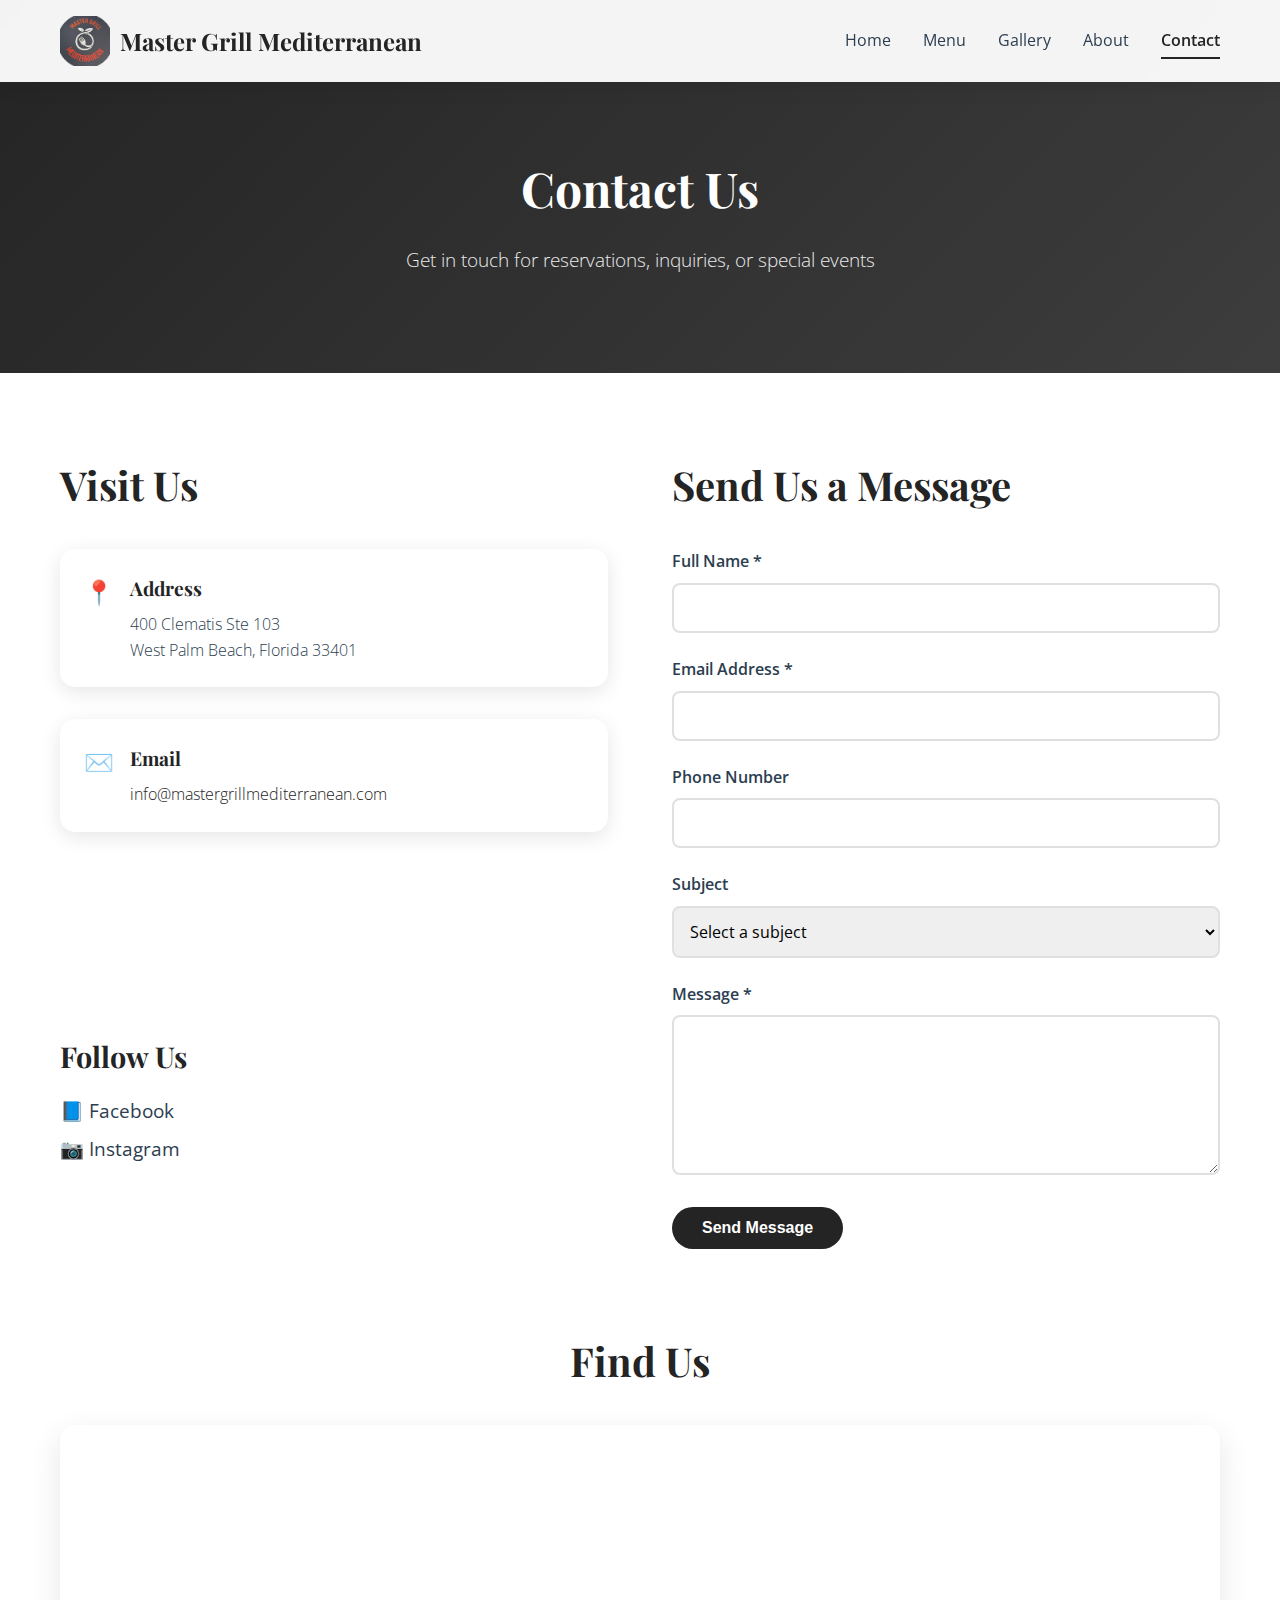
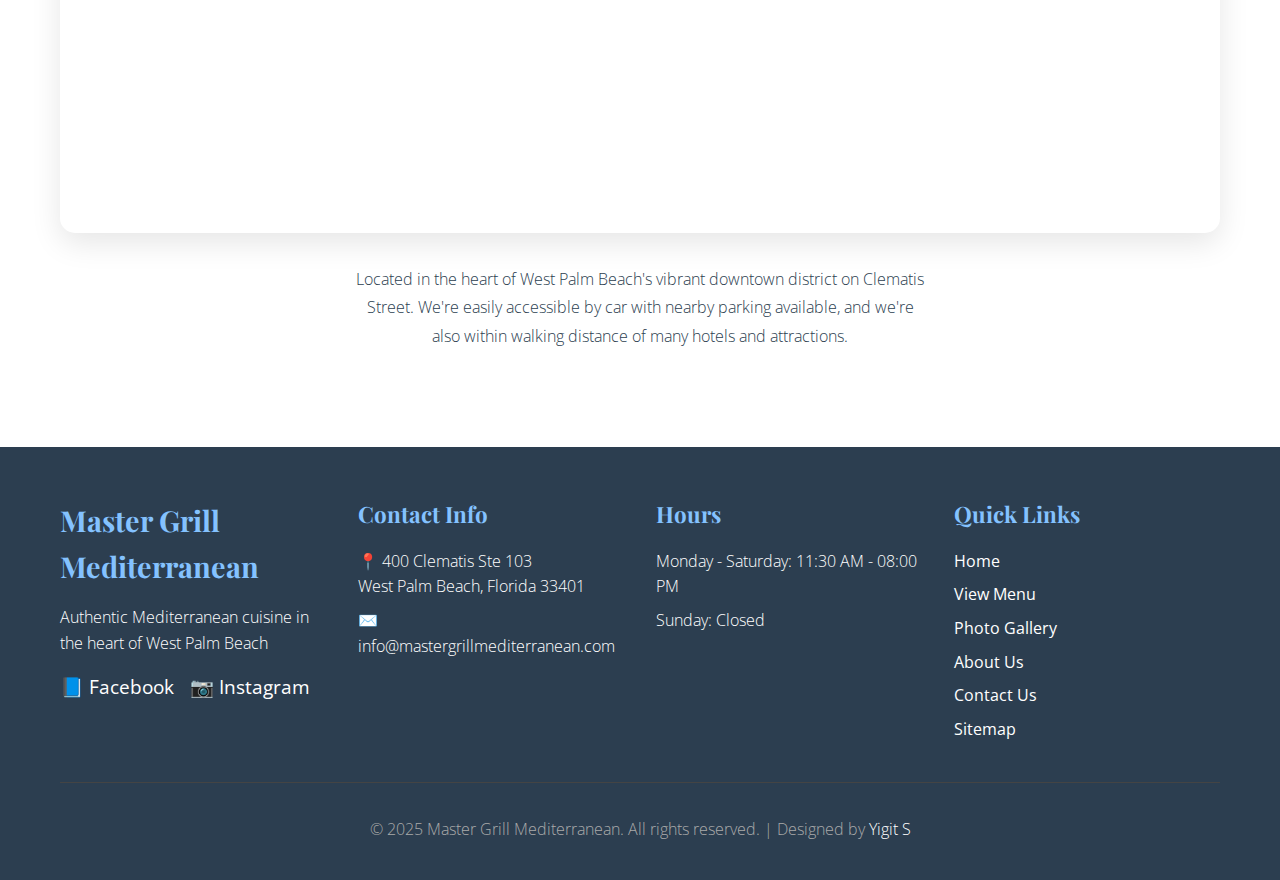
<file: Master Grill Mediterranean/contact.html>
<!DOCTYPE html>
<html lang="en">
<head>
    <meta charset="UTF-8">
    <meta name="viewport" content="width=device-width, initial-scale=1.0">

    <!-- Page Title -->
    <title>Contact Us - Master Grill Mediterranean | West Palm Beach</title>

    <!-- Favicon -->
    <link rel="shortcut icon" type="image/png" href="assets/img/logo.png" />

    <!-- Fonts -->
    <link rel="preconnect" href="https://fonts.googleapis.com">
    <link rel="preconnect" href="https://fonts.gstatic.com" crossorigin>
    <link
        href="https://fonts.googleapis.com/css2?family=Playfair+Display:wght@400;700&family=Open+Sans:wght@300;400;600&display=swap"
        rel="stylesheet">

    <!-- Styles -->
    <link rel="stylesheet" href="styles.css">

    <!-- SEO Meta Tags -->
    <meta name="description"
        content="Get in touch with Master Grill Mediterranean in West Palm Beach. Contact us for reservations, catering, or questions about our authentic Mediterranean cuisine.">
    <meta name="keywords"
        content="Mediterranean restaurant West Palm Beach, Master Grill Mediterranean, seafood, grilled meats, vegetarian options, fine wines, reservations">

    <!-- Open Graph (Facebook & Instagram) -->
    <meta property="og:title" content="Contact Us - Master Grill Mediterranean">
    <meta property="og:description"
        content="Reach out to Master Grill Mediterranean in West Palm Beach for reservations, catering, and authentic Mediterranean flavors.">
    <meta property="og:image" content="https://www.mastergrillmediterranean.com/assets/img/logo.png">
    <meta property="og:url" content="https://www.mastergrillmediterranean.com/contact.html">
    <meta property="og:type" content="restaurant">

    <!-- JSON-LD Structured Data -->
    <script type="application/ld+json">
  {
    "@context": "https://schema.org",
    "@type": "Restaurant",
    "name": "Master Grill Mediterranean",
    "image": "https://www.mastergrillmediterranean.com/assets/img/logo.png",
    "url": "https://www.mastergrillmediterranean.com",
    "telephone": "+1-561-555-1234",
    "address": {
        "@type": "PostalAddress",
        "streetAddress": "400 Clematis Ste 103",
        "addressLocality": "West Palm Beach",
        "addressRegion": "FL",
        "postalCode": "33401",
        "addressCountry": "US"
        },
    "servesCuisine": "Mediterranean",
    "priceRange": "$$",
    "menu": "https://www.mastergrillmediterranean.com/assets/menu/menu.pdf",
    "sameAs": [
      "https://www.facebook.com/p/Master-Grill-Mediterranean-61574359037773/",
      "https://www.instagram.com/master_grill_mediterranean/"
    ]
  }
  </script>
</head>


<body>
    <!-- Navigation -->
    <div id="navbar-placeholder"></div>

    
    <style>
        .logo-link {
            display: flex;
            align-items: center;
            text-decoration: none;
            color: inherit;
        }
    
        .logo-img {
            height: 50px;
            /* adjust size as needed */
            margin-right: 10px;
        }
    </style>
    <!-- Navigation -->
    <!-- <nav class="navbar">
        <div class="nav-container">
            <div class="nav-logo">
                <h2>Master Grill Mediterranean</h2>
            </div>
            <div class="nav-menu" id="nav-menu">
                <a href="index.html" class="nav-link">Home</a>
                <a href="menu.html" class="nav-link">Menu</a>
                <a href="gallery.html" class="nav-link">Gallery</a>
                <a href="about.html" class="nav-link">About</a>
                <a href="contact.html" class="nav-link active">Contact</a>
            </div>
            <div class="nav-toggle" id="nav-toggle">
                <span class="bar"></span>
                <span class="bar"></span>
                <span class="bar"></span>
            </div>
        </div>
    </nav> -->

    <!-- Page Header -->
    <section class="page-header">
        <div class="container">
            <h1>Contact Us</h1>
            <p>Get in touch for reservations, inquiries, or special events</p>
        </div>
    </section>

    <!-- Contact Content -->
    <section class="contact-content">
        <div class="container">
            <div class="contact-grid">
                <!-- Contact Information -->
                <div class="contact-info">
                    <h2>Visit Us</h2>
                    <div class="info-item">
                        <div class="info-icon">📍</div>
                        <div class="info-text">
                            <h3>Address</h3>
                            <p>400 Clematis Ste 103<br>West Palm Beach, Florida 33401</p>
                        </div>
                    </div>
                    
                    <!-- <div class="info-item">
                        <div class="info-icon">📞</div>
                        <div class="info-text">
                            <h3>Phone</h3>
                            <p><a href="tel:+1234567890">(561) 618-7727</a></p>
                            <p class="phone-note">Tap to call on mobile</p>
                        </div>
                    </div> -->
                    
                    <div class="info-item">
                        <div class="info-icon">✉️</div>
                        <div class="info-text">
                            <h3>Email</h3>
                            <p><a href="mailto:info@mastergrillmed.com">info@mastergrillmediterranean.com</a></p>
                        </div>
                    </div>
                    
                    <div class="info-item">
                        <div class="info-icon">🕒</div>
                        <div class="info-text">
                            <h3>Hours</h3>
                            <p>Monday - Saturday: 11:30 AM - 08:00 PM</p>
                            <p>Sunday: Closed</p>
                        </div>
                    </div>

                    <div class="social-info">
                        <h3>Follow Us</h3>
                        <div class="social-links">
                            <a href="https://www.facebook.com/p/Master-Grill-Mediterranean-61574359037773/" aria-label="Facebook">📘 Facebook</a>
                            <a href="https://www.instagram.com/master_grill_mediterranean/" aria-label="Instagram">📷 Instagram</a>
                        </div>
                    </div>
                </div>

                <!-- Contact Form -->
                <div class="contact-form-section">
                    <h2>Send Us a Message</h2>
                    <form class="contact-form" id="contact-form" novalidate>
                        <div class="form-group">
                            <label for="name">Full Name *</label>
                            <input type="text" id="name" name="name" required>
                            <span class="error-message" id="name-error"></span>
                        </div>
                        
                        <div class="form-group">
                            <label for="email">Email Address *</label>
                            <input type="email" id="email" name="email" required>
                            <span class="error-message" id="email-error"></span>
                        </div>
                        
                        <div class="form-group">
                            <label for="phone">Phone Number</label>
                            <input type="tel" id="phone" name="phone">
                        </div>
                        
                        <div class="form-group">
                            <label for="subject">Subject</label>
                            <select id="subject" name="subject">
                                <option value="">Select a subject</option>
                                <option value="reservation">Reservation Inquiry</option>
                                <option value="event">Private Event</option>
                                <option value="catering">Catering Request</option>
                                <option value="feedback">Feedback</option>
                                <option value="other">Other</option>
                            </select>
                        </div>
                        
                        <div class="form-group">
                            <label for="message">Message *</label>
                            <textarea id="message" name="message" rows="6" required></textarea>
                            <span class="error-message" id="message-error"></span>
                        </div>
                        
                        <button type="submit" class="btn btn-primary">Send Message</button>
                    </form>
                    
                    <!-- Success Message -->
                    <div class="success-message" id="success-message">
                        <h3>Thank You!</h3>
                        <p>Your message has been sent successfully. We'll get back to you within 24 hours.</p>
                    </div>
                </div>
            </div>

            <!-- Map Section -->
            <div class="map-section">
                <h2>Find Us</h2>
                <div class="map-container">
                    <iframe 
                        src="https://www.google.com/maps/embed?pb=!1m18!1m12!1m3!1d3580.3947891796067!2d-80.05570192477651!3d26.214159877088707!2m3!1f0!2f0!3f0!3m2!1i1024!2i768!4f13.1!3m3!1m2!1s0x88d8d6b2b4db8a8d%3A0x5b3e1b4f8a9c2d3e!2s400%20Clematis%20St%2C%20West%20Palm%20Beach%2C%20FL%2033401!5e0!3m2!1sen!2sus!4v1696789123456!5m2!1sen!2sus" 
                        width="100%" 
                        height="400" 
                        style="border:0;" 
                        allowfullscreen="" 
                        loading="lazy" 
                        referrerpolicy="no-referrer-when-downgrade"
                        title="Master Grill Mediterranean Location">
                    </iframe>
                </div>
                <div class="map-info">
                    <p>Located in the heart of West Palm Beach's vibrant downtown district on Clematis Street. We're easily accessible by car with nearby parking available, and we're also within walking distance of many hotels and attractions.</p>
                </div>
            </div>
        </div>
    </section>
    

            <button onclick="topFunction()" id="myBtn" title="Go to top">
                <svg xmlns="http://www.w3.org/2000/svg" id="up" fill="#fff" width="25" height="20" viewBox="0 0 24 24">
                    <path d="M0 21l12-18 12 18h-24zm12-16.197l-10.132 15.197h20.263l-10.131-15.197" />
                </svg>
            </button>


    <!-- footer -->
    <div id="footer-placeholder"></div>


    <script src="script.js"></script>
    <script src="gototop.js"></script>
    <script src="components.js"></script>


</body>
</html>
</file>
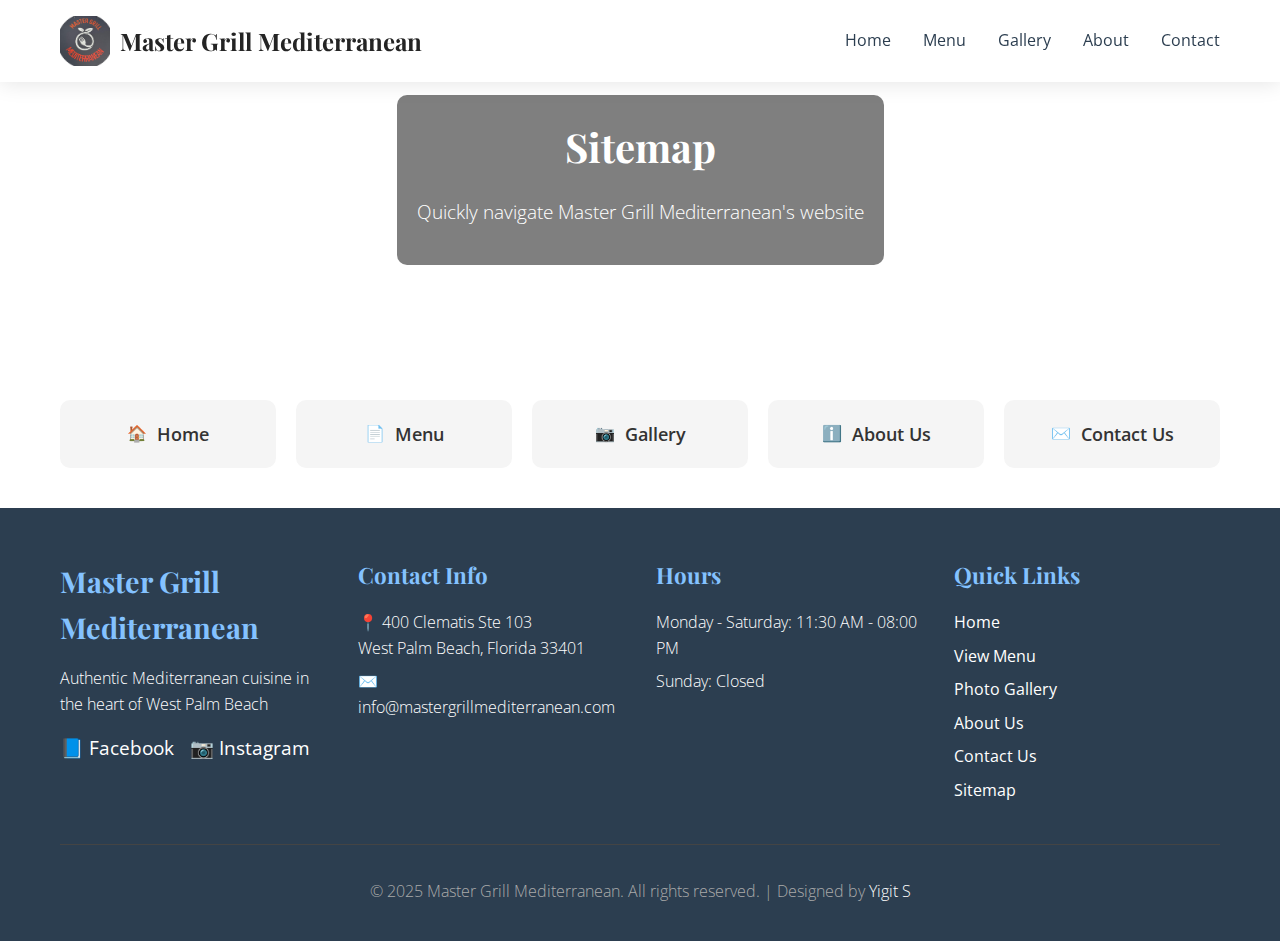
<file: Master Grill Mediterranean/sitemap.html>
<!DOCTYPE html>
<html lang="en">

<head>
    <meta charset="UTF-8">
    <meta name="viewport" content="width=device-width, initial-scale=1.0">

    <!-- Page Title -->
    <title>Sitemap - Master Grill Mediterranean | West Palm Beach</title>

    <!-- Favicon -->
    <link rel="shortcut icon" type="image/png" href="assets/img/logo.png" />

    <!-- Fonts -->
    <link rel="preconnect" href="https://fonts.googleapis.com">
    <link rel="preconnect" href="https://fonts.gstatic.com" crossorigin>
    <link
        href="https://fonts.googleapis.com/css2?family=Playfair+Display:wght@400;700&family=Open+Sans:wght@300;400;600&display=swap"
        rel="stylesheet">

    <!-- Styles -->
    <link rel="stylesheet" href="styles.css">

    <!-- SEO Meta Tags -->
    <meta name="description"
        content="Explore the sitemap for Master Grill Mediterranean in West Palm Beach. Quickly navigate to our menu, gallery, contact page, and more.">
    <meta name="keywords"
        content="Mediterranean restaurant sitemap, Master Grill Mediterranean, West Palm Beach, menu, gallery, about, contact">

    <!-- Open Graph -->
    <meta property="og:title" content="Sitemap - Master Grill Mediterranean">
    <meta property="og:description"
        content="Quickly navigate Master Grill Mediterranean's website using the sitemap. Access menu, gallery, about, and contact pages.">
    <meta property="og:image" content="https://www.mastergrillmediterranean.com/assets/img/logo.png">
    <meta property="og:url" content="https://www.mastergrillmediterranean.com/sitemap.html">
    <meta property="og:type" content="website">

    <!-- JSON-LD Structured Data -->
    <script type="application/ld+json">
    {
      "@context": "https://schema.org",
      "@type": "WebSite",
      "name": "Master Grill Mediterranean",
      "url": "https://www.mastergrillmediterranean.com",
      "potentialAction": {
        "@type": "SearchAction",
        "target": "https://www.mastergrillmediterranean.com/{search_term_string}",
        "query-input": "required name=search_term_string"
      }
    }
    </script>
</head>
<!-- Google tag (gtag.js) -->
<script async src="https://www.googletagmanager.com/gtag/js?id=G-K9HLM44PYL"></script>
<script>
    window.dataLayer=window.dataLayer||[];
    function gtag() {dataLayer.push(arguments);}
    gtag('js',new Date());

    gtag('config','G-K9HLM44PYL');
</script>

<body>
    <!-- Navigation -->
    <div id="navbar-placeholder"></div>


    <style>
        .logo-link {
            display: flex;
            align-items: center;
            text-decoration: none;
            color: inherit;
        }

        .logo-img {
            height: 50px;
            margin-right: 10px;
        }
    </style>

    <!-- Hero Section -->
    <section class="hero-banner"
        style="position: relative; height: 40vh; display: flex; align-items: center; justify-content: center; background: url('https://images.pexels.com/photos/1640774/pexels-photo-1640774.jpeg?auto=compress&cs=tinysrgb&w=1600') center/cover no-repeat;">
        <div style="background: rgba(0,0,0,0.5); padding: 20px; border-radius: 10px; text-align: center;">
            <h1 style="color: #fff; font-size: 2.5rem;">Sitemap</h1>
            <p style="color: #fff; font-size: 1.2rem;">Quickly navigate Master Grill Mediterranean's website</p>
        </div>
    </section>

    <!-- Sitemap Content -->
    <section class="sitemap-content">
        <div class="container">
            <ul class="sitemap-grid">
                <li>🏠 <a href="index.html">Home</a></li>
                <li>📄 <a href="menu.html">Menu</a></li>
                <li>📷 <a href="gallery.html">Gallery</a></li>
                <li>ℹ️ <a href="about.html">About Us</a></li>
                <li>✉️ <a href="contact.html">Contact Us</a></li>
            </ul>
        </div>
    </section>

    <style>
        .sitemap-grid {
            list-style: none;
            display: grid;
            grid-template-columns: repeat(auto-fit, minmax(200px, 1fr));
            gap: 20px;
            padding: 0;
            margin: 40px 0;
        }

        .sitemap-grid li {
            display: flex;
            align-items: center;
            justify-content: center;
            background-color: #f5f5f5;
            border-radius: 10px;
            text-align: center;
            padding: 20px;
            gap: 10px;
            transition: transform 0.3s, background-color 0.3s;
        }

        .sitemap-grid li:hover {
            background-color: #e2c28d;
            transform: translateY(-5px);
        }

        .sitemap-grid a {
            text-decoration: none;
            font-weight: 600;
            color: #333;
            font-size: 1.1rem;
        }

        .sitemap-grid a:hover {
            color: #fff;
        }
    </style>


            <button onclick="topFunction()" id="myBtn" title="Go to top">
                <svg xmlns="http://www.w3.org/2000/svg" id="up" fill="#fff" width="25" height="20" viewBox="0 0 24 24">
                    <path d="M0 21l12-18 12 18h-24zm12-16.197l-10.132 15.197h20.263l-10.131-15.197" />
                </svg>
            </button>

    <!-- footer -->
    <div id="footer-placeholder"></div>


    <script src="script.js"></script>
    <script src="components.js"></script>
    <script src="gototop.js"></script>



</body>

</html>
</file>
<file: Master Grill Mediterranean/styles.css>
/* Reset and Base Styles */
* {
    margin: 0;
    padding: 0;
    box-sizing: border-box;
}

html {
    scroll-behavior: smooth;
}

body {
    font-family: 'Open Sans', sans-serif;
    line-height: 1.6;
    color: #2c3e50;
    background-color: #ffffff;
}

.container {
    max-width: 1200px;
    margin: 0 auto;
    padding: 0 20px;
}

/* Typography */
h1, h2, h3, h4 {
    font-family: 'Playfair Display', serif;
    font-weight: 700;
    margin-bottom: 1rem;
}

h1 {
    font-size: 3rem;
    color: #2c3e50;
}

h2 {
    font-size: 2.5rem;
    color: #2c3e50;
}

h3 {
    font-size: 1.8rem;
    color: #2c3e50;
}

h4 {
    font-size: 1.4rem;
    color: #2c3e50;
}

p {
    margin-bottom: 1rem;
    font-weight: 300;
    line-height: 1.8;
}

/* Color Variables */
:root {
    --primary-gold: #242424;
    --secondary-terracotta: #3d3d3d;
    --footer-color: #84c2ff;
    --accent-olive: #6B8E23;
    --dark-text: #2c3e50;
    --light-gray: #ecf0f1;
    --white: #ffffff;
    --success: #27ae60;
    --warning: #1f1e1e;
    --error: #e74c3c;
}

/* Navigation */
.navbar {
    position: fixed;
    top: 0;
    left: 0;
    right: 0;
    background: rgba(255, 255, 255, 0.95);
    backdrop-filter: blur(10px);
    box-shadow: 0 2px 20px rgba(0, 0, 0, 0.1);
    z-index: 1000;
    transition: all 0.3s ease;
}

.nav-container {
    display: flex;
    justify-content: space-between;
    align-items: center;
    padding: 1rem 20px;
    max-width: 1200px;
    margin: 0 auto;
}

.nav-logo h2 {
    color: var(--primary-gold);
    margin: 0;
    font-size: 1.5rem;
}

.nav-menu {
    display: flex;
    gap: 2rem;
    align-items: center;
}

.nav-link {
    text-decoration: none;
    color: var(--dark-text);
    font-weight: 400;
    transition: all 0.3s ease;
    position: relative;
}

.nav-link:hover,
.nav-link.active {
    color: var(--primary-gold);
    font-weight: 600;  /* makes it bolder */
}

.nav-link::after {
    content: '';
    position: absolute;
    bottom: -5px;
    left: 0;
    width: 0;
    height: 2px;
    background-color: var(--primary-gold);
    transition: width 0.3s ease;
}

.nav-link:hover::after,
.nav-link.active::after {
    width: 100%;
}

.nav-toggle {
    display: none;
    flex-direction: column;
    cursor: pointer;
}

#myBtn {
    display: none;
    position: fixed;
    bottom: 20px;
    right: 30px;
    z-index: 99;
    font-size: 18px;
    border: none;
    outline: none;
    background-color: #7fafea;
    color: white;
    cursor: pointer;
    padding: 15px;
    border-radius: 50px;
}

#myBtn:hover {
    transition: 300ms;
    background-color: #112392;
    box-shadow: 0 0 5px #4f5474;
    color: #751aca;

}

.bar {
    width: 25px;
    height: 3px;
    background-color: var(--dark-text);
    margin: 3px 0;
    transition: 0.3s;
}

/* Buttons */
.btn {
    display: inline-block;
    padding: 12px 30px;
    text-decoration: none;
    border-radius: 50px;
    font-weight: 600;
    font-size: 1rem;
    transition: all 0.3s ease;
    cursor: pointer;
    border: none;
    text-align: center;
}

.btn-primary {
    background: var(--primary-gold);
    color: white;
}

.btn-primary:hover {
    background: #c49660;
    transform: translateY(-2px);
    box-shadow: 0 8px 25px rgba(212, 165, 116, 0.3);
}

.btn-secondary {
    background: transparent;
    color: var(--primary-gold);
    border: 2px solid var(--primary-gold);
}

.btn-secondary:hover {
    background: var(--primary-gold);
    color: white;
    transform: translateY(-2px);
}

/* Hero Section */
.hero {
    display: flex;
    align-items: center;
    justify-content: center;
    min-height: 100vh;
    padding: 120px 20px 80px;
    background: linear-gradient(135deg, #f8f9fa 0%, #e9ecef 100%);
}

.hero-content {
    flex: 1;
    max-width: 600px;
    margin-right: 2rem;
}

.hero-title {
    font-size: 4rem;
    color: var(--dark-text);
    margin-bottom: 1.5rem;
    line-height: 1.2;
}

.hero-subtitle {
    font-size: 1.3rem;
    color: #666;
    margin-bottom: 2rem;
    font-weight: 300;
}

.hero-buttons {
    display: flex;
    gap: 1rem;
    flex-wrap: wrap;
}

.hero-image {
    flex: 1;
    max-width: 500px;
}

.hero-image img {
    width: 100%;
    height: auto;
    border-radius: 20px;
    box-shadow: 0 20px 60px rgba(0, 0, 0, 0.1);
}

/* Page Header */
.page-header {
    background: linear-gradient(135deg, var(--primary-gold) 0%, var(--secondary-terracotta) 100%);
    color: white;
    text-align: center;
    padding: 150px 0 80px;
}

.page-header h1 {
    color: white;
    margin-bottom: 1rem;
}

.page-header p {
    font-size: 1.2rem;
    opacity: 0.9;
}

/* Features Section */
.features {
    padding: 80px 0;
    background: white;
}

.features-grid {
    display: grid;
    grid-template-columns: repeat(auto-fit, minmax(300px, 1fr));
    gap: 3rem;
    margin-top: 3rem;
}

.feature-card {
    text-align: center;
    padding: 2rem;
    border-radius: 15px;
    transition: all 0.3s ease;
}

.feature-card:hover {
    transform: translateY(-10px);
    box-shadow: 0 20px 40px rgba(0, 0, 0, 0.1);
}

.feature-icon {
    font-size: 3rem;
    margin-bottom: 1rem;
}

.feature-card h3 {
    color: var(--primary-gold);
    margin-bottom: 1rem;
}

/* About Preview Section */
.about-preview {
    padding: 80px 0;
    background: var(--light-gray);
}

.about-content {
    display: flex;
    align-items: center;
    justify-content: center;
    grid-template-columns: 1fr 1fr;
    gap: 4rem;
}
/* .about-content {
    display: grid;
    grid-template-columns: 1fr 1fr;
    gap: 4rem;
    align-items: center;
} */

.about-text h2 {
    color: var(--primary-gold);
    margin-bottom: 1.5rem;
}

.about-image img {
    width: 100%;
    height: auto;
    border-radius: 15px;
    box-shadow: 0 15px 35px rgba(0, 0, 0, 0.1);
}

/* About Page Styles */
.about-content {
    padding: 80px 0;
}

.content-section {
    display: grid;
    grid-template-columns: 1fr 1fr;
    gap: 4rem;
    align-items: center;
    margin-bottom: 5rem;
}

.content-section.reverse {
    direction: rtl;
}

.content-section.reverse > * {
    direction: ltr;
}

.content-text ul {
    list-style: none;
    padding-left: 0;
}

.content-text li {
    padding: 0.5rem 0;
    border-left: 3px solid var(--primary-gold);
    padding-left: 1rem;
    margin-bottom: 1rem;
}

.philosophy-section {
    text-align: center;
    margin-top: 5rem;
}

.philosophy-grid {
    display: grid;
    grid-template-columns: repeat(auto-fit, minmax(300px, 1fr));
    gap: 2rem;
    margin-top: 3rem;
}

.philosophy-card {
    background: white;
    padding: 2rem;
    border-radius: 15px;
    box-shadow: 0 10px 30px rgba(0, 0, 0, 0.1);
    transition: all 0.3s ease;
}

.philosophy-card:hover {
    transform: translateY(-5px);
    box-shadow: 0 20px 40px rgba(0, 0, 0, 0.15);
}

.philosophy-card h3 {
    color: var(--primary-gold);
    margin-bottom: 1rem;
}

/* Menu Page Styles */
.menu-content {
    padding: 80px 0;
}

.menu-hero {
    display: grid;
    grid-template-columns: 1fr 1fr;
    gap: 4rem;
    align-items: center;
    margin-bottom: 5rem;
}

.menu-hero-content h2 {
    color: var(--primary-gold);
    margin-bottom: 1.5rem;
}

.menu-buttons {
    display: flex;
    gap: 1rem;
    flex-wrap: wrap;
    margin-top: 2rem;
}

.menu-hero-image img {
    width: 100%;
    height: auto;
    border-radius: 15px;
    box-shadow: 0 15px 35px rgba(0, 0, 0, 0.1);
}

.menu-highlights {
    margin-bottom: 5rem;
}

.menu-highlights h2 {
    text-align: center;
    color: var(--primary-gold);
    margin-bottom: 3rem;
}

.highlights-grid {
    display: grid;
    grid-template-columns: repeat(auto-fit, minmax(280px, 1fr));
    gap: 2rem;
}

.highlight-card {
    background: white;
    border-radius: 15px;
    overflow: hidden;
    box-shadow: 0 10px 30px rgba(0, 0, 0, 0.1);
    transition: all 0.3s ease;
}

.highlight-card:hover {
    transform: translateY(-5px);
    box-shadow: 0 20px 40px rgba(0, 0, 0, 0.15);
}

.highlight-card img {
    width: 100%;
    height: 200px;
    object-fit: cover;
}

.highlight-content {
    padding: 1.5rem;
}

.highlight-content h3 {
    color: var(--primary-gold);
    margin-bottom: 1rem;
}

.menu-features {
    display: grid;
    grid-template-columns: repeat(auto-fit, minmax(250px, 1fr));
    gap: 2rem;
}

.feature-item {
    display: flex;
    align-items: center;
    gap: 1rem;
    padding: 1.5rem;
    background: white;
    border-radius: 15px;
    box-shadow: 0 5px 20px rgba(0, 0, 0, 0.1);
}

.feature-icon {
    font-size: 2rem;
    flex-shrink: 0;
}

.feature-text h3 {
    color: var(--primary-gold);
    margin-bottom: 0.5rem;
    font-size: 1.2rem;
}

.feature-text p {
    margin: 0;
    font-size: 0.9rem;
    color: #666;
}

/* Gallery Styles */
.gallery-content {
    padding: 80px 0;
}

.gallery-filters {
    display: flex;
    justify-content: center;
    gap: 1rem;
    margin-bottom: 3rem;
    flex-wrap: wrap;
}

.filter-btn {
    background: transparent;
    color: var(--dark-text);
    border: 2px solid var(--primary-gold);
    padding: 10px 20px;
    border-radius: 25px;
    cursor: pointer;
    transition: all 0.3s ease;
    font-weight: 500;
}

.filter-btn:hover,
.filter-btn.active {
    background: var(--primary-gold);
    color: white;
}

.gallery-grid {
    display: grid;
    grid-template-columns: repeat(auto-fit, minmax(300px, 1fr));
    gap: 2rem;
}

.gallery-item {
    position: relative;
    border-radius: 15px;
    overflow: hidden;
    cursor: pointer;
    transition: all 0.3s ease;
}

.gallery-item:hover {
    transform: translateY(-5px);
    box-shadow: 0 20px 40px rgba(0, 0, 0, 0.2);
}

.gallery-item img {
    width: 100%;
    height: 250px;
    object-fit: cover;
    transition: all 0.3s ease;
}

.gallery-item:hover img {
    transform: scale(1.1);
}

.gallery-overlay {
    position: absolute;
    bottom: 0;
    left: 0;
    right: 0;
    background: linear-gradient(transparent, rgba(0, 0, 0, 0.8));
    color: white;
    padding: 2rem 1.5rem 1.5rem;
    transform: translateY(100%);
    transition: all 0.3s ease;
}

.gallery-item:hover .gallery-overlay {
    transform: translateY(0);
}

.gallery-overlay h3 {
    color: white;
    margin-bottom: 0.5rem;
    font-size: 1.3rem;
}

.gallery-overlay p {
    margin: 0;
    font-size: 0.9rem;
    opacity: 0.9;
}

/* Gallery Modal */
.gallery-modal {
    display: none;
    position: fixed;
    z-index: 2000;
    left: 0;
    top: 0;
    width: 100%;
    height: 100%;
    background: rgba(0, 0, 0, 0.9);
    backdrop-filter: blur(5px);
}

.modal-content {
    position: relative;
    margin: 5% auto;
    max-width: 90%;
    max-height: 90%;
    text-align: center;
}

.close-modal {
    position: absolute;
    top: -40px;
    right: 0;
    color: white;
    font-size: 2rem;
    cursor: pointer;
    z-index: 2001;
}

#modal-image {
    max-width: 100%;
    max-height: 70vh;
    object-fit: contain;
    border-radius: 10px;
}

.modal-info {
    color: white;
    margin-top: 1rem;
}

.modal-info h3 {
    color: var(--primary-gold);
}

.modal-nav {
    margin-top: 2rem;
}

.modal-nav-btn {
    background: var(--primary-gold);
    color: white;
    border: none;
    padding: 10px 20px;
    margin: 0 10px;
    border-radius: 25px;
    cursor: pointer;
    transition: all 0.3s ease;
}

.modal-nav-btn:hover {
    background: #c49660;
}

/* Contact Styles */
.contact-content {
    padding: 80px 0;
}

.contact-grid {
    display: grid;
    grid-template-columns: 1fr 1fr;
    gap: 4rem;
    margin-bottom: 5rem;
}

.contact-info h2 {
    color: var(--primary-gold);
    margin-bottom: 2rem;
}

.info-item {
    display: flex;
    align-items: flex-start;
    gap: 1rem;
    margin-bottom: 2rem;
    padding: 1.5rem;
    background: white;
    border-radius: 15px;
    box-shadow: 0 5px 20px rgba(0, 0, 0, 0.1);
}

.info-icon {
    font-size: 1.5rem;
    flex-shrink: 0;
}

.info-text h3 {
    color: var(--primary-gold);
    margin-bottom: 0.5rem;
    font-size: 1.2rem;
}

.info-text p {
    margin: 0;
    line-height: 1.6;
}

.info-text a {
    color: var(--primary-gold);
    text-decoration: none;
    transition: all 0.3s ease;
}

.info-text a:hover {
    color: var(--secondary-terracotta);
}

.phone-note {
    font-size: 0.9rem;
    color: #666;
    font-style: italic;
}

.social-info {
    margin-top: 2rem;
}

.social-info h3 {
    color: var(--primary-gold);
    margin-bottom: 1rem;
}

.social-info .social-links {
    display: flex;
    flex-direction: column;
    gap: 0.5rem;
}

.social-info .social-links a {
    color: var(--dark-text);
    text-decoration: none;
    transition: all 0.3s ease;
}

.social-info .social-links a:hover {
    color: var(--primary-gold);
}

/* Contact Form */
.contact-form-section h2 {
    color: var(--primary-gold);
    margin-bottom: 2rem;
}

.contact-form {
    display: block;
}

.form-group {
    margin-bottom: 1.5rem;
}

.form-group label {
    display: block;
    margin-bottom: 0.5rem;
    font-weight: 600;
    color: var(--dark-text);
}

.form-group input,
.form-group select,
.form-group textarea {
    width: 100%;
    padding: 12px;
    border: 2px solid #e0e0e0;
    border-radius: 8px;
    font-family: 'Open Sans', sans-serif;
    font-size: 1rem;
    transition: all 0.3s ease;
}

.form-group input:focus,
.form-group select:focus,
.form-group textarea:focus {
    outline: none;
    border-color: var(--primary-gold);
    box-shadow: 0 0 0 3px rgba(212, 165, 116, 0.1);
}

.error-message {
    display: block;
    color: var(--error);
    font-size: 0.9rem;
    margin-top: 0.5rem;
    opacity: 0;
    transition: opacity 0.3s ease;
}

.error-message.show {
    opacity: 1;
}

.form-group.error input,
.form-group.error textarea {
    border-color: var(--error);
}

.success-message {
    display: none;
    background: var(--success);
    color: white;
    padding: 2rem;
    border-radius: 15px;
    text-align: center;
    margin-top: 2rem;
}

.success-message h3 {
    color: white;
    margin-bottom: 1rem;
}

.success-message p {
    margin: 0;
}

/* Map Section */
.map-section {
    margin-top: 5rem;
}

.map-section h2 {
    color: var(--primary-gold);
    text-align: center;
    margin-bottom: 2rem;
}

.map-container {
    border-radius: 15px;
    overflow: hidden;
    box-shadow: 0 10px 30px rgba(0, 0, 0, 0.1);
    margin-bottom: 2rem;
}

.map-info {
    text-align: center;
    max-width: 600px;
    margin: 0 auto;
    padding: 0 1rem;
}

/* Footer */
.footer {
    background: var(--dark-text);
    color: white;
    padding: 50px 0 20px;
}

.footer-content {
    display: grid;
    grid-template-columns: repeat(auto-fit, minmax(250px, 1fr));
    gap: 2rem;
    margin-bottom: 2rem;
}

.footer-section h3,
.footer-section h4 {
    color: var(--footer-color);
    margin-bottom: 1rem;
}

.footer-section p {
    margin-bottom: 0.5rem;
    line-height: 1.6;
}

.footer-section a {
    color: white;
    text-decoration: none;
    transition: all 0.3s ease;
    display: block;
    margin-bottom: 0.5rem;
}

.footer-section a:hover {
    color: var(--primary-gold);
}

.social-links {
    display: flex;
    gap: 1rem;
    margin-top: 1rem;
}

.social-links a {
    display: inline-block;
    margin-bottom: 0;
    font-size: 1.2rem;
}

.footer-bottom {
    border-top: 1px solid #444;
    padding-top: 2rem;
    text-align: center;
    color: #aaa;
}

/* Responsive Design */
@media (max-width: 1024px) {
    .container {
        padding: 0 15px;
    }
    
    .hero-title {
        font-size: 3rem;
    }
    
    .hero-content {
        margin-right: 1rem;
    }
    
    .contact-grid {
        gap: 2rem;
    }
}

@media (max-width: 768px) {

    .hero-logo{
        display: none;
    }

    /* Navigation Mobile */
    .nav-menu {
        position: fixed;
        left: -100%;
        top: 70px;
        flex-direction: column;
        background-color: white;
        width: 100%;
        text-align: center;
        transition: 0.3s;
        box-shadow: 0 10px 27px rgba(0, 0, 0, 0.05);
        padding: 2rem 0;
    }

    .nav-menu.active {
        left: 0;
    }

    .nav-menu a {
        padding: 1rem;
        display: block;
        margin: 0;
    }

    .nav-toggle {
        display: flex;
    }

    .nav-toggle.active .bar:nth-child(2) {
        opacity: 0;
    }

    .nav-toggle.active .bar:nth-child(1) {
        transform: translateY(8px) rotate(45deg);
    }

    .nav-toggle.active .bar:nth-child(3) {
        transform: translateY(-8px) rotate(-45deg);
    }

    /* Typography Mobile */
    h1 {
        font-size: 2.5rem;
    }

    h2 {
        font-size: 2rem;
    }

    .hero-title {
        font-size: 2.5rem;
    }

    .hero-subtitle {
        font-size: 1.1rem;
    }

    /* Hero Mobile */
    .hero {
        flex-direction: column;
        text-align: center;
        padding: 100px 20px 60px;
    }

    .hero-content {
        margin-right: 0;
        margin-bottom: 2rem;
        max-width: 100%;
    }

    .hero-buttons {
        justify-content: center;
    }

    /* Grid Layouts Mobile */
    .about-content,
    .content-section,
    .menu-hero,
    .contact-grid {
        grid-template-columns: 1fr;
        gap: 2rem;
    }

    .content-section.reverse {
        direction: ltr;
    }

    .features-grid,
    .highlights-grid {
        grid-template-columns: 1fr;
        gap: 2rem;
    }

    .philosophy-grid {
        grid-template-columns: 1fr;
    }

    .menu-features {
        grid-template-columns: 1fr;
    }

    .gallery-grid {
        grid-template-columns: repeat(auto-fit, minmax(250px, 1fr));
        gap: 1rem;
    }

    .gallery-filters {
        gap: 0.5rem;
    }

    .filter-btn {
        padding: 8px 16px;
        font-size: 0.9rem;
    }

    /* Footer Mobile */
    .footer-content {
        grid-template-columns: 1fr;
        gap: 1.5rem;
        text-align: center;
    }

    .social-links {
        justify-content: center;
    }

    /* Modal Mobile */
    .modal-content {
        margin: 10% auto;
        max-width: 95%;
    }

    #modal-image {
        max-height: 60vh;
    }

    .close-modal {
        top: -30px;
        font-size: 1.5rem;
    }

    /* Map Mobile */
    .map-container iframe {
        height: 300px;
    }
}

@media (max-width: 480px) {
    .container {
        padding: 0 10px;
    }

    .nav-container {
        padding: 1rem 10px;
    }

    .nav-logo h2 {
        font-size: 1.2rem;
    }

    h1 {
        font-size: 2rem;
    }

    h2 {
        font-size: 1.8rem;
    }

    .hero-title {
        font-size: 2rem;
    }

    .hero-buttons {
        flex-direction: column;
        gap: 0.5rem;
    }

    .btn {
        padding: 10px 25px;
        font-size: 0.9rem;
    }

    .home-menu{
        width: 95% !important;
    }

    .page-header {
        padding: 120px 0 60px;
    }

    .features,
    .about-preview,
    .about-content,
    .menu-content,
    .gallery-content,
    .contact-content {
        padding: 60px 0;
    }

    .info-item {
        padding: 1rem;
        flex-direction: column;
        text-align: center;
    }

    .feature-item {
        flex-direction: column;
        text-align: center;
        padding: 1rem;
    }

    .gallery-grid {
        grid-template-columns: 1fr;
    }

    .gallery-item img {
        height: 200px;
    }
}

/* Print Styles */
@media print {
    .navbar,
    .nav-toggle,
    .hero-buttons,
    .btn,
    .gallery-filters,
    .contact-form,
    .footer {
        display: none;
    }
    
    body {
        color: black;
        background: white;
    }
    
    .hero {
        min-height: auto;
        padding: 2rem 0;
    }
}

/* Accessibility */
@media (prefers-reduced-motion: reduce) {
    * {
        animation-duration: 0.01ms !important;
        animation-iteration-count: 1 !important;
        transition-duration: 0.01ms !important;
    }
    
    html {
        scroll-behavior: auto;
    }
}

/* Focus Styles */
.btn:focus,
input:focus,
textarea:focus,
select:focus,
.nav-link:focus,
.filter-btn:focus {
    outline: 3px solid var(--primary-gold);
    outline-offset: 2px;
}

/* High Contrast Mode Support */
@media (prefers-contrast: high) {
    .hero {
        background: white;
    }
    
    .page-header {
        background: var(--dark-text);
    }
    
    .btn-primary {
        border: 2px solid var(--primary-gold);
    }
    
    .feature-card,
    .philosophy-card,
    .highlight-card {
        border: 2px solid var(--primary-gold);
    }
}
</file>
